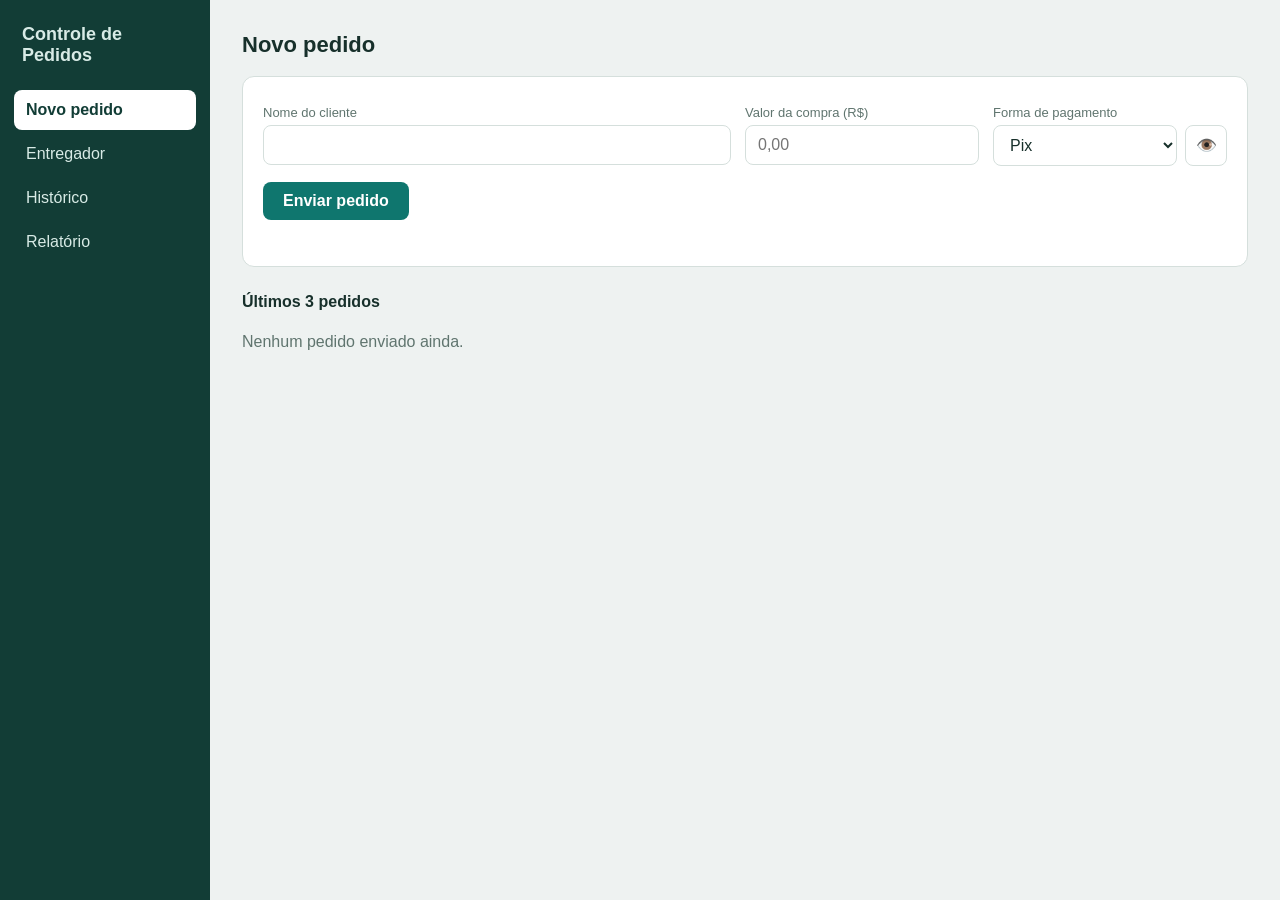
<file: index.html>
<!DOCTYPE html>
<html lang="pt-br">

<head>
    <meta charset="UTF-8">
    <meta name="viewport" content="width=device-width, initial-scale=1.0">
    <link rel="stylesheet" href="./style.css">
    <title>Controle de Pedidos</title>
</head>

<body>
    <!-- Menu lateral: o data-aba é o id da section que vai abrir -->
    <nav>
        <h1>Controle de Pedidos</h1>
        <button class="ativo" data-aba="pedidos">Novo pedido</button>
        <button data-aba="entregador">Entregador</button>
        <button data-aba="historico">Histórico</button>
        <button data-aba="relatorio">Relatório</button>
    </nav>

    <main>
        <!-- ABA 1: formulário + últimos 3 pedidos -->
        <section id="pedidos" class="ativa">
            <h2>Novo pedido</h2>
            <div class="card">
                <div class="campos">
                    <div>
                        <label for="cliente">Nome do cliente</label>
                        <input id="cliente" type="text" autocomplete="off">
                    </div>
                    <div>
                        <label for="valor">Valor da compra (R$)</label>
                        <input id="valor" type="text" inputmode="decimal" placeholder="0,00">
                    </div>
                    <div>
                        <label for="pagamento">Forma de pagamento</label>
                        <div class="pag">
                            <select id="pagamento">
                                <option>Dinheiro</option>
                                <option>Débito</option>
                                <option>Crédito</option>
                                <option selected>Pix</option>
                                <option>Convênio</option>
                                <option>Ifood</option>
                            </select>
                            <button type="button" class="olho" id="olho" title="Observação">👁️</button>
                        </div>
                    </div>
                </div>
                <div id="obsBox" hidden>
                    <label for="obs">Observação (problemas ou detalhes do pedido)</label>
                    <textarea id="obs"></textarea>
                </div>
                <div class="acoes">
                    <button class="btn" id="enviar">Enviar pedido</button>
                    <button class="btn sec" id="cancelar" hidden>Cancelar edição</button>
                </div>
                <div class="erro" id="erro"></div>
            </div>
            <h3>Últimos 3 pedidos</h3>
            <div id="ultimos"></div>
        </section>

        <!-- ABA 2: quadro do entregador (arrastar entre colunas) -->
        <section id="entregador">
            <h2>Entregador <small>(entregas de hoje)</small></h2>
            <div id="quadro" class="quadro"></div>
        </section>

        <!-- ABA 3: histórico em pastas (ano > mês > dia) -->
        <section id="historico">
            <h2>Histórico de pedidos</h2>
            <div id="arvore"></div>
        </section>

        <!-- ABA 4: relatório -->
        <section id="relatorio">
            <h2>Relatório</h2>
            <div class="topo_relatorio">
                <button class="btn" id="exportar">Exportar planilha</button>
                <div class="resumo" id="resumo"></div>
            </div>
            <div class="tabela">
                <table>
                    <thead>
                        <tr><th>Data</th><th>Cliente</th><th>Pagamento</th><th>Valor</th><th>Obs.</th></tr>
                    </thead>
                    <tbody id="corpo_relatorio"></tbody>
                </table>
            </div>
        </section>
    </main>

    <!-- Janela que pergunta se o pedido é entrega -->
    <div id="modal" class="modal" hidden>
        <div class="modal_caixa">
            <h3>O pedido será entrega?</h3>
            <div class="acoes">
                <button class="btn marcado" id="btn_sim">Sim</button>
                <button class="btn" id="btn_nao">Não</button>
            </div>
            <div id="campos_entrega">
                <label for="rua">Nome da rua</label>
                <input id="rua" type="text">
                <label for="numero">Número da casa</label>
                <input id="numero" type="text">
                <label for="cep">CEP (opcional)</label>
                <input id="cep" type="text" inputmode="numeric">
            </div>
            <div class="erro" id="erro_modal"></div>
            <div class="acoes">
                <button class="btn" id="confirmar">Confirmar pedido</button>
                <button class="btn sec" id="voltar">Voltar</button>
            </div>
        </div>
    </div>

    <script src="./script.js"></script>
</body>

</html>
</file>
<file: style.css>
* {
    margin: 0;
    padding: 0;
    box-sizing: border-box;
}

/* Troque as cores aqui e o site inteiro muda */
:root {
    --branco: #ffffff;
    --fundo: #eef2f1;
    --destaque: #123d36;
    --detalhe: #0f766e;
    --texto: #17302b;
    --linha: #d5dfdc;
    --perigo: #b4442f;
}

body {
    display: flex;
    min-height: 100vh;
    font-family: "Segoe UI", sans-serif;
    background-color: var(--fundo);
    color: var(--texto);
}

/* ===== Menu lateral ===== */
nav {
    width: 210px;
    padding: 24px 14px;
    background-color: var(--destaque);
    color: #d8ebe6;
    flex-shrink: 0;
}

nav h1 {
    font-size: 18px;
    margin: 0 8px 24px;
}

nav button {
    display: block;
    width: 100%;
    padding: 11px 12px;
    margin-bottom: 4px;
    text-align: left;
    font: inherit;
    color: inherit;
    background: none;
    border: none;
    border-radius: 8px;
    cursor: pointer;
}

nav button:hover {
    background-color: rgba(255, 255, 255, 0.1);
}

nav button.ativo {
    background-color: var(--branco);
    color: var(--destaque);
    font-weight: 600;
}

main {
    flex: 1;
    padding: 32px;
    max-width: 1100px;
}

section {
    display: none;
}

section.ativa {
    display: block;
}

h2 {
    margin-bottom: 18px;
    font-size: 22px;
}

h2 small {
    font-size: 14px;
    color: #60756f;
    font-weight: 400;
}

h3 {
    margin: 26px 0 12px;
    font-size: 16px;
}

/* ===== Formulário ===== */
.card {
    padding: 20px;
    background-color: var(--branco);
    border: 1px solid var(--linha);
    border-radius: 12px;
}

.campos {
    display: grid;
    grid-template-columns: 2fr 1fr 1fr;
    gap: 14px;
}

label {
    display: block;
    margin: 8px 0 5px;
    font-size: 13px;
    color: #60756f;
}

input,
select,
textarea {
    width: 100%;
    padding: 10px 12px;
    font: inherit;
    color: var(--texto);
    background-color: var(--branco);
    border: 1px solid var(--linha);
    border-radius: 8px;
}

input:focus,
select:focus,
textarea:focus {
    outline: 2px solid var(--detalhe);
}

textarea {
    min-height: 70px;
    resize: vertical;
}

.pag {
    display: flex;
    gap: 8px;
}

.olho {
    width: 42px;
    flex-shrink: 0;
    font-size: 17px;
    background-color: var(--branco);
    border: 1px solid var(--linha);
    border-radius: 8px;
    cursor: pointer;
}

.olho.tem {
    background-color: #d9efeb;
    border-color: var(--detalhe);
}

#obsBox {
    margin-top: 14px;
}

.acoes {
    display: flex;
    gap: 10px;
    margin-top: 16px;
}

.btn {
    padding: 10px 20px;
    font: inherit;
    font-weight: 600;
    color: var(--branco);
    background-color: var(--detalhe);
    border: none;
    border-radius: 8px;
    cursor: pointer;
}

.btn:hover {
    filter: brightness(0.9);
}

.btn.sec {
    color: var(--texto);
    background-color: #e3ebe9;
}

.erro {
    min-height: 16px;
    margin-top: 10px;
    font-size: 13px;
    color: var(--perigo);
}

/* ===== Últimos pedidos ===== */
.ultimo {
    display: flex;
    align-items: center;
    gap: 14px;
    padding: 12px 16px;
    margin-bottom: 8px;
    background-color: var(--branco);
    border: 1px solid var(--linha);
    border-radius: 10px;
}

.ultimo .info {
    flex: 1;
}

.mini {
    display: flex;
    padding: 6px 45px;
    margin: 0 auto;
    font: inherit;
    font-size: 13px;
    background-color: #8FFFCC;
    border: none;
    border-radius: 6px;
    cursor: pointer;
}

.mini.del {
    color: var(--perigo);
}

.btn_ultimo {
    display: flex;
    padding: 6px 45px;
    margin: 0 auto;
    font: inherit;
    font-size: 13px;    
    border: none;
    border-radius: 6px;
    cursor: pointer;
}

.vazio {
    padding: 10px 0;
    color: #60756f;
}

/* ===== Quadro do entregador ===== */
.quadro {
    display: grid;
    grid-template-columns: repeat(5, 1fr);
    gap: 14px;
}

.coluna {
    min-height: 500px;
    padding: 12px;
    background-color: #dfe8e6;
    border-radius: 12px;
}

.coluna h3 {
    margin: 0 0 12px;
}

.card_entrega {
    padding: 12px;
    margin-bottom: 10px;
    background-color: var(--branco);
    border: 1px solid var(--linha);
    border-radius: 10px;
    cursor: g rab;
}

.card_entrega small {
    display: block;
    margin: 4px 0 8px;
    color: #60756f;
}

/* ===== Histórico em pastas ===== */
.pasta {
    margin: 6px 0 6px 16px;
}

.pasta summary {
    padding: 6px 0;
    cursor: pointer;
    font-weight: 600;
}

/* ===== Tabelas ===== */
.tabela {
    overflow-x: auto;
}

table {
    width: 100%;
    border-collapse: collapse;
    background-color: var(--branco);
}

th,
td {
    padding: 10px 14px;
    text-align: left;
    font-size: 14px;
    border-bottom: 1px solid var(--linha);
}

th {
    background-color: #e3ebe9;
}

/* O lápis só aparece com o mouse em cima da linha */
.lapis button,
.olho_rel {
    font-size: 16px;
    background: none;
    border: none;
    cursor: pointer;
}

.lapis button {
    opacity: 0;
}

tr:hover .lapis button {
    opacity: 1;
}

.linha_obs td {
    background-color: #fbf6ea;
    white-space: pre-wrap;
}

/* ===== Relatório ===== */
.topo_relatorio {
    display: flex;
    flex-wrap: wrap;
    gap: 20px;
    margin-bottom: 18px;
}

.resumo {
    display: flex;
    flex: 1;
    flex-wrap: wrap;
    gap: 10px;
}

.resumo div {
    min-width: 110px;
    padding: 8px 14px;
    background-color: var(--branco);
    border: 1px solid var(--linha);
    border-radius: 10px;
}

.resumo small {
    display: block;
    font-size: 12px;
    color: #60756f;
}

.resumo .total {
    background-color: var(--destaque);
    color: var(--branco);
}

.resumo .total small {
    color: #d8ebe6;
}



/* ===== Janela (modal) de entrega ===== */
.modal {
    position: fixed;
    inset: 0;
    display: flex;
    align-items: center;
    justify-content: center;
    background-color: rgba(0, 0, 0, 0.5);
    z-index: 10;
}

.modal[hidden] {
    display: none;
}

.modal_caixa {
    width: 90%;
    max-width: 420px;
    padding: 24px;
    background-color: var(--branco);
    border-radius: 12px;
}

.modal_caixa h3 {
    margin-top: 0;
}

.modal_caixa .btn {
    flex: 1;
    color: var(--texto);
    background-color: #e3ebe9;
}

.modal_caixa .btn.marcado,
.modal_caixa #confirmar {
    color: var(--branco);
    background-color: var(--detalhe);
}

.modal_caixa .btn.sec {
    background-color: #e3ebe9;
    color: var(--texto);
}

/* ===== Telas pequenas ===== */
@media (max-width: 900px) {
    .quadro {
        grid-template-columns: repeat(2, 1fr);
    }
}

@media (max-width: 720px) {
    body {
        flex-direction: column;
    }

    .btn-ultimo {
        
    }

    .coluna {
        min-height: 300px;
    }

    nav {
        display: flex;
        font-size: 13px;
        width: 100%;
        gap: 6px;
        padding: 5px;
        overflow-x: auto;
    }

    nav h1 {
        display: none;
    }

    nav button {
        display: flex;
        width: auto;
        margin: 0 auto;
        white-space: nowrap;
    }

    main {
        padding: 18px;
    }

    .campos,
    .quadro {
        grid-template-columns: 1fr;
    }

    .lapis button {
        opacity: 1;
    }
}
</file>
